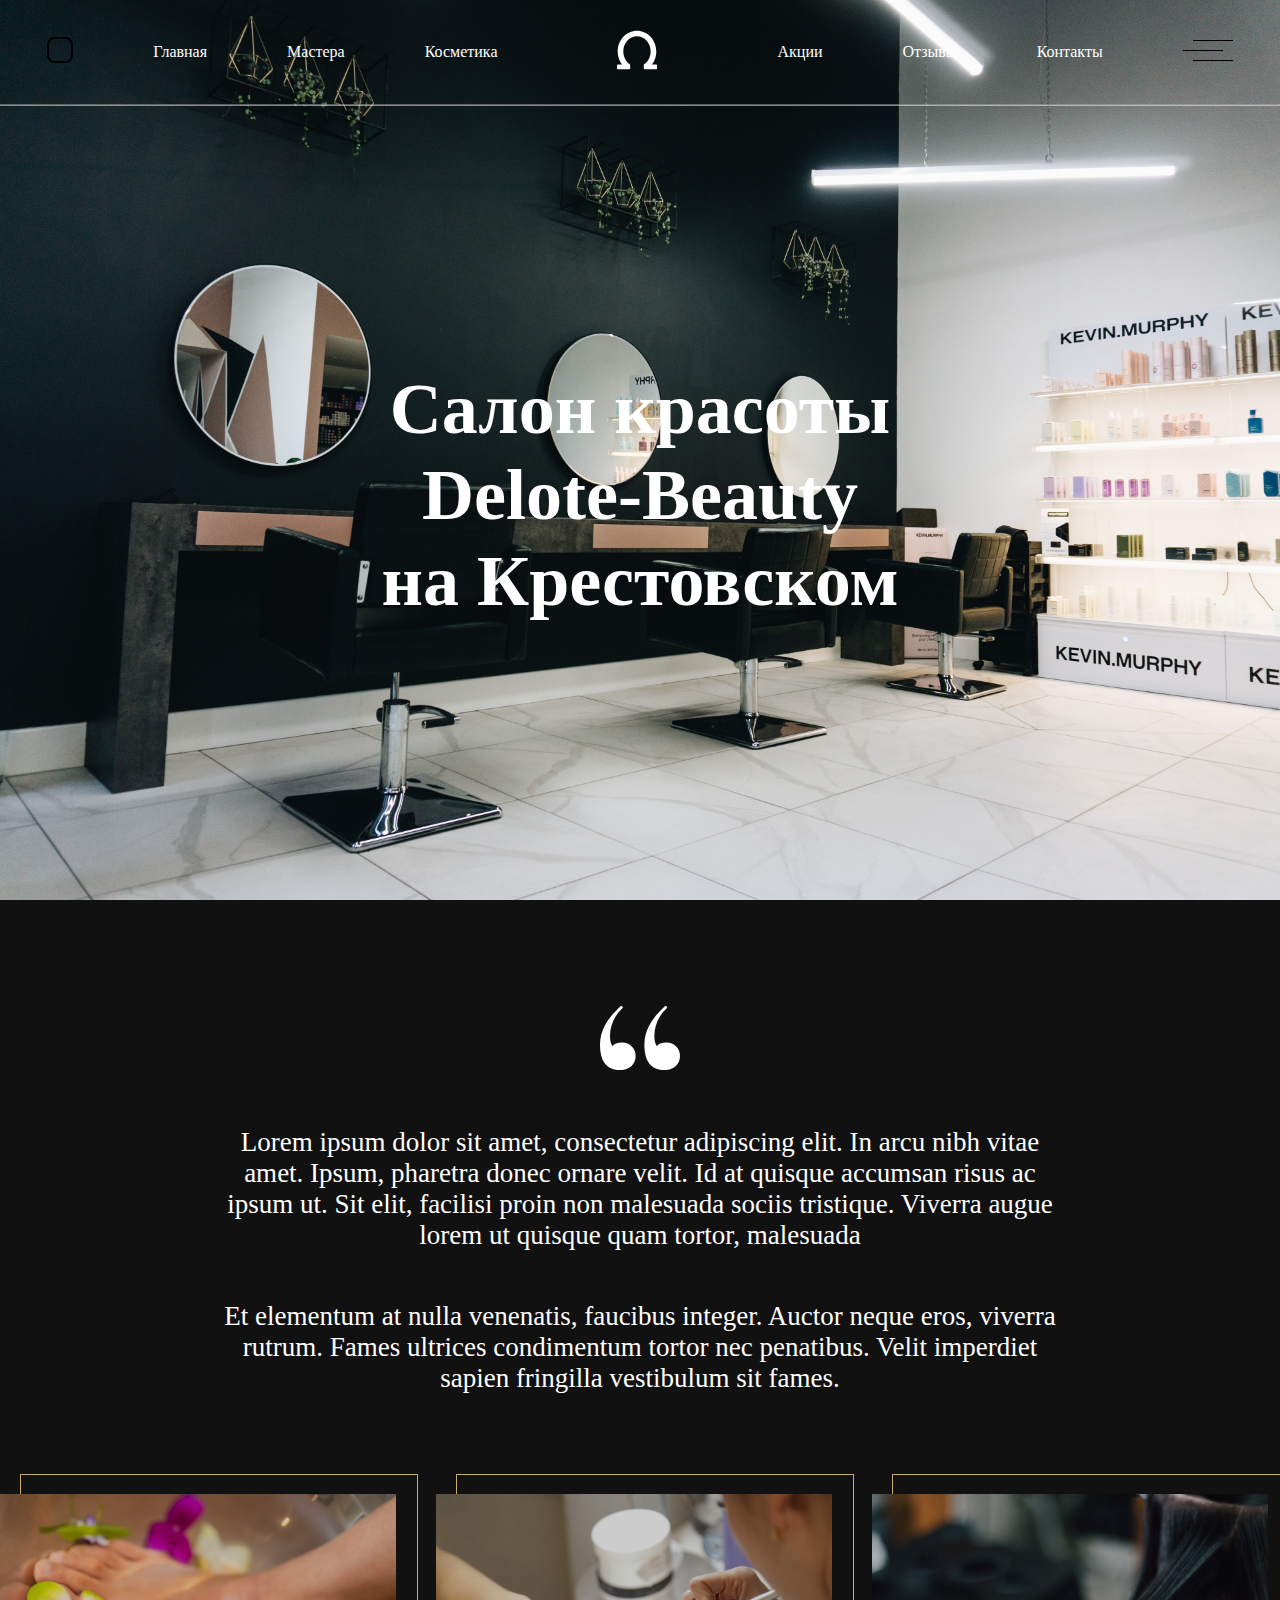
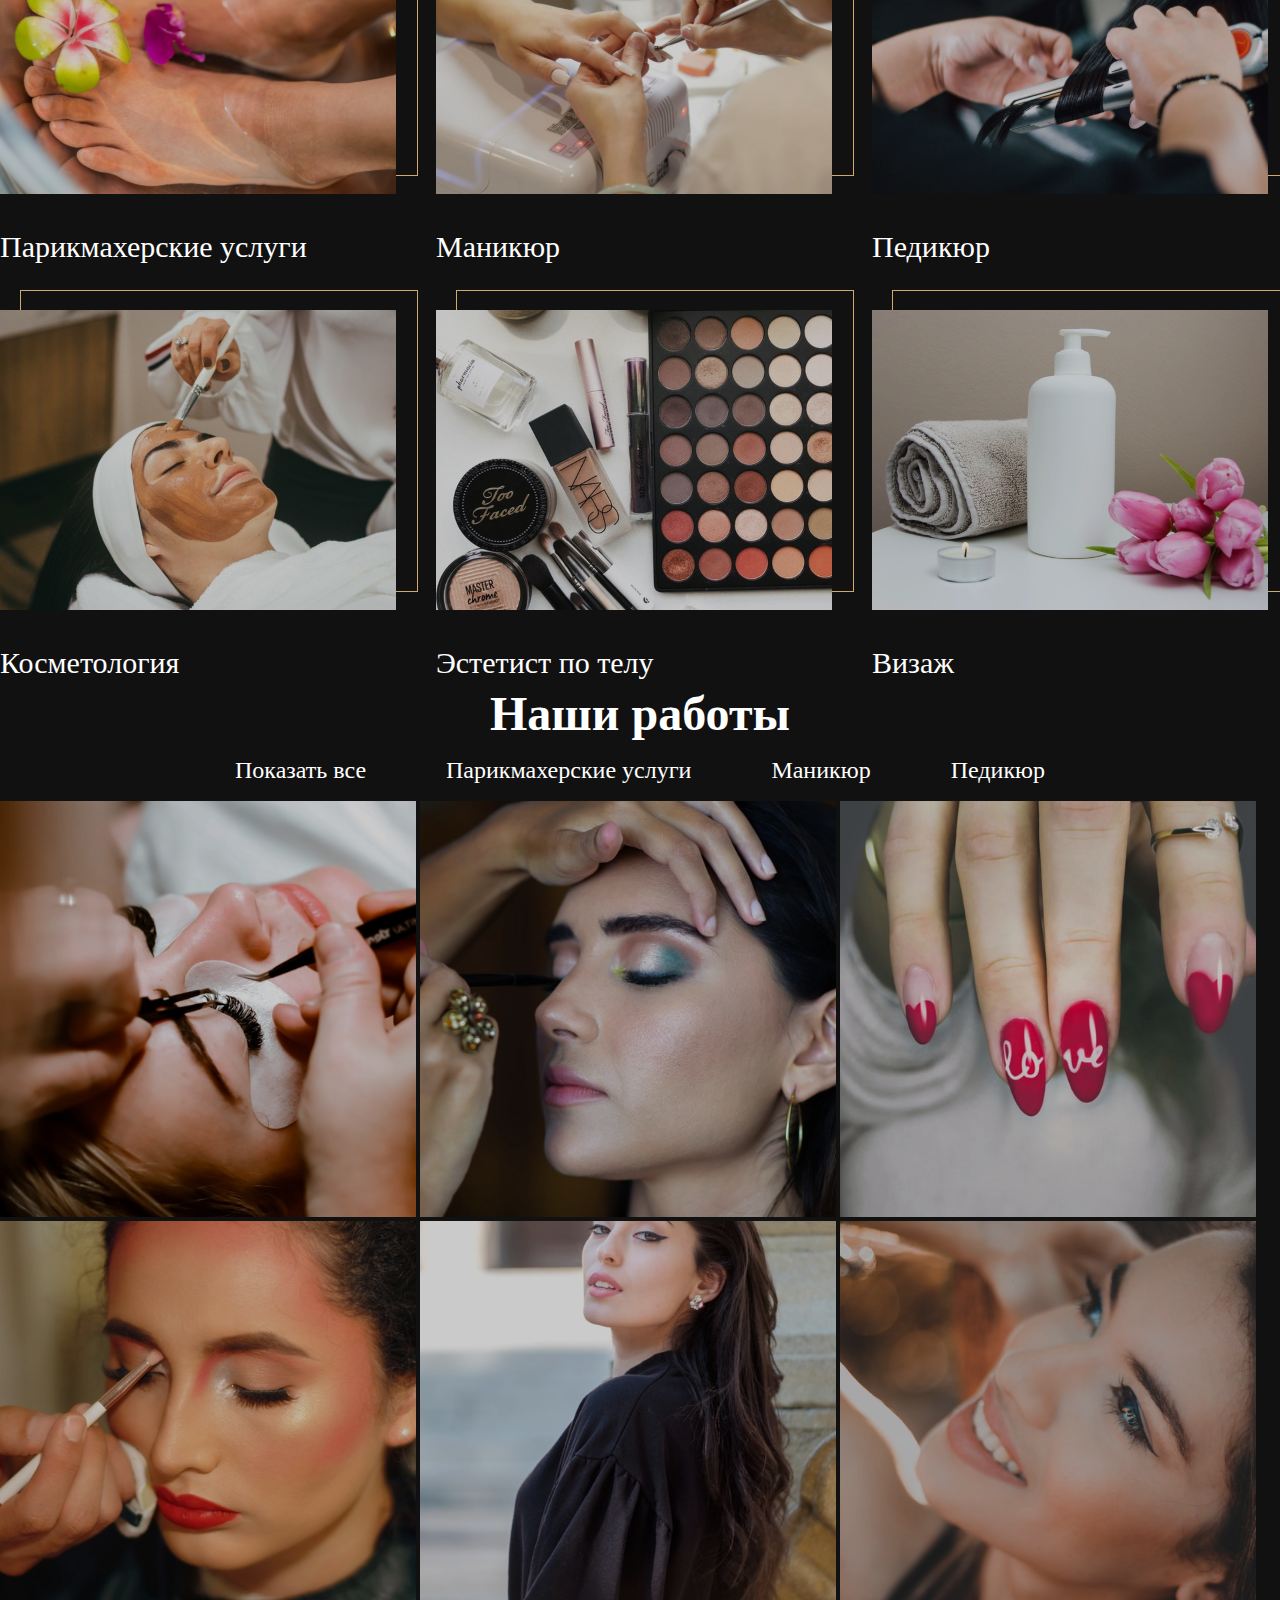
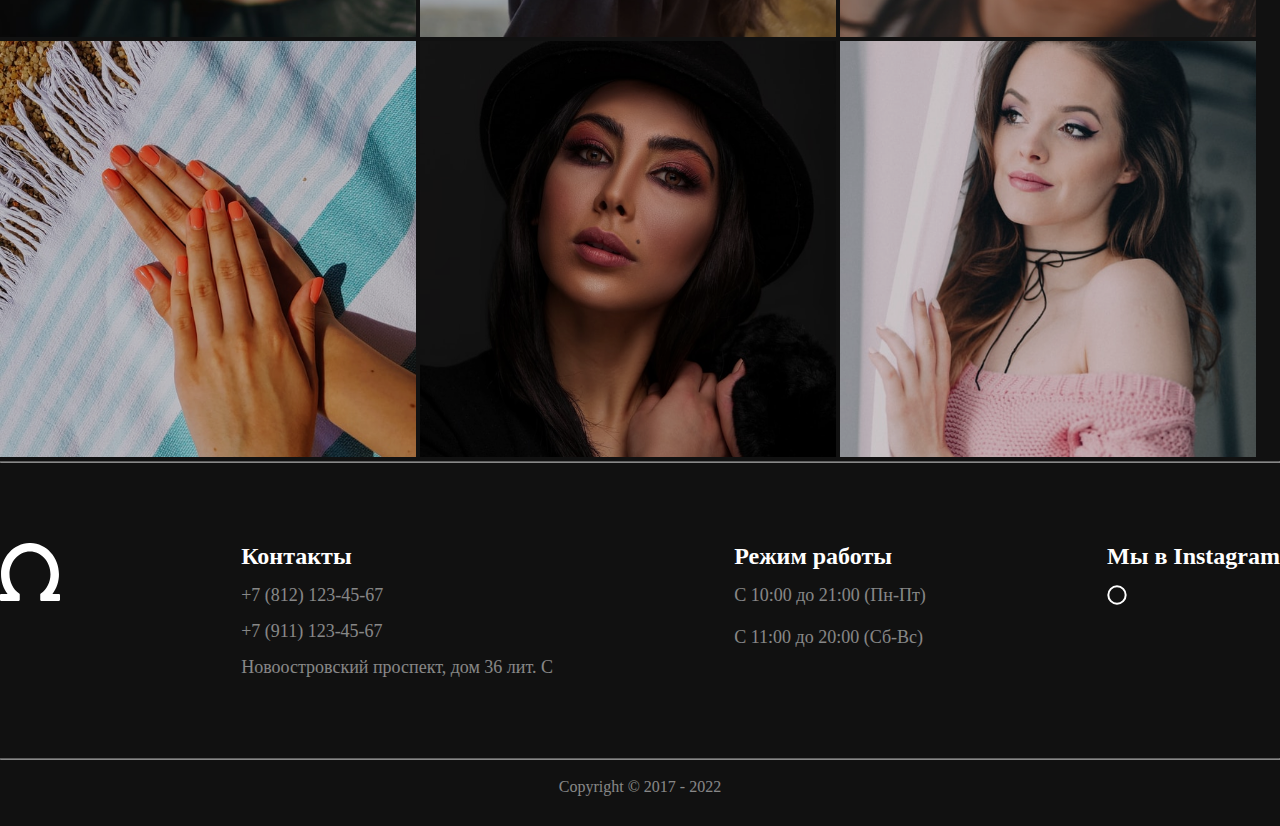
<file: index.html>
<!DOCTYPE html>
<html lang="en">
<head>
    <meta charset="UTF-8">
    <meta http-equiv="X-UA-Compatible" content="IE=edge">
    <meta name="viewport" content="width=device-width, initial-scale=1.0">
    <title>Document</title>
    <link rel="stylesheet" href="./style/main.css">
</head>
<body>
    <header>
        <nav>
            <a href="#" class="ins"><img src=".\style\img\инста.svg"></a>
            <a href="index.html">Главная</a>
            <a href="news.html">Мастера</a>
            <a href="#">Косметика</a>
            <a href="#" class="logo"><svg width="40" height="40" viewBox="0 0 40 40" fill="none" xmlns="http://www.w3.org/2000/svg">
                <path d="M39.1904 34.5978H34.9553C37.7664 30.8686 39.3147 26.2056 39.3147 21.4677C39.3147 9.99511 30.6501 0.661377 19.9988 0.661377C9.34791 0.661377 0.682858 9.99552 0.682858 21.4677C0.682858 26.2064 2.23032 30.8694 5.04109 34.5978H0.809553C0.36268 34.5978 0 34.9605 0 35.4074V38.5298C0 38.9767 0.36268 39.3394 0.809553 39.3394H12.3663C12.8132 39.3394 13.1759 38.9767 13.1759 38.5298V35.0516C13.1759 34.8589 13.1075 34.6731 12.9828 34.527L12.9379 34.474C12.8925 34.4201 12.8399 34.3728 12.782 34.3331C8.8047 31.5766 6.33354 26.6472 6.33354 21.4673C6.33354 13.1103 12.4639 6.31165 19.9988 6.31165C27.5333 6.31165 33.6636 13.1107 33.6636 21.4673C33.6636 26.6691 31.1771 31.609 27.1755 34.3598C26.9557 34.5108 26.8245 34.7601 26.8245 35.0265V38.529C26.8245 38.9759 27.1872 39.3386 27.6341 39.3386H39.1904C39.6373 39.3386 40 38.9759 40 38.529V35.4066C40 34.9601 39.6381 34.5978 39.1904 34.5978Z" fill="white"/>
                </svg>
                </a>
            <a href="tem.html">Акции</a>
            <a href="#">Отзывы</a>
            <a href="#">Контакты</a>
            <label for="menu"><svg width="50" height="21" viewBox="0 0 50 21" fill="none" xmlns="http://www.w3.org/2000/svg">
                <line x1="10" y1="0.5" x2="50" y2="0.5" stroke="currentColor"/>
                <line x1="10" y1="20.5" x2="50" y2="20.5" stroke="currentColor"/>
                <line y1="10.5" x2="40" y2="10.5" stroke="currentColor"/>
                </svg></label>
        </nav>
        <input type="checkbox" id="menu">       
        <div class="menu">
            <label for="menu"><img src="./style/img/крестик.svg"></label>
            <p>Lorem ipsum dolor sit amet, consectetur adipiscing elit. Ipsum, adipiscing amet in egestas sem dui, arcu faucibus scelerisque. Nisl est felis id volutpat. Sed dolor fermentum amet lectus nibh quis. Tortor donec pellentesque leo ac placerat. Morbi.</p>
            <ul>
                <li>Контакты</li>
                <li>+7 (812) 123-45-67</li>
                <li>+7 (911) 123-45-67</li>
                <li>Новоостровский проспект, дом 36 лит. С</li>
            </ul>
            <ul>
                <li>Режим работы</li>
                <li>C 10:00 до 21:00 (Пн-Пт)</li>
                <li>С 11:00 до 20:00 (Сб-Вс)</li>
            </ul>    
        </div>
    </header>
    <hr>
<main>
    <div class="banner">
        <h1>Салон красоты <br> Delote-Beauty <br> на Крестовском</h1>
        <p class="scroll"><img src="./style/img/mouse.svg">Прокрутите вниз</p>
    </div>

    <blockquote>
        <p>Lorem ipsum dolor sit amet, consectetur adipiscing elit. In arcu nibh vitae amet. Ipsum, pharetra donec ornare velit. Id at quisque accumsan risus ac ipsum ut. Sit elit, facilisi proin non malesuada sociis tristique. Viverra augue lorem ut quisque quam tortor, malesuada </p> 
        <p>Et elementum at nulla venenatis, faucibus integer. Auctor neque eros, viverra rutrum. Fames ultrices condimentum tortor nec penatibus. Velit imperdiet sapien fringilla vestibulum sit fames.</p>
    
    </blockquote>

    <div class="service">
        <article>
            <img src="./style/img/nogi.svg" alt="">
            <p>Парикмахерские услуги</p>
        </article>
        <article>
            <img src="./style/img/nogti.svg" alt="">
            <p>Маникюр</p>
        </article>
        <article>
            <img src="./style/img/ruki.svg" alt="">
            <p>Педикюр</p>
        </article>
        <article>
            <img src="./style/img/livo.svg" alt="">
            <p>Косметология</p>
        </article>
        <article>
            <img src="./style/img/cosmetic.svg" alt="">
            <p>Эстетист по телу</p>
        </article>
        <article>
            <img src="./style/img/poloten.svg" alt="">
            <p>Визаж</p>
        </article>
    </div>
    <div id="works">
        <h2>Наши работы</h2>
        <nav>
            <a href="#">Показать все</a>
            <a href="#">Парикмахерские услуги</a>
            <a href="#">Маникюр</a>
            <a href="#">Педикюр</a>
        </nav>
        <div class="works">
            <img src="./style/img/лицо.jfif"></a>
            <img src="./style/img/лицо кр.jfif"></a>
            <img src="./style/img/ногти.jfif"></a>
            <img src="./style/img/лицо3.jfif"></a>
            <img src="./style/img/5.jfif"></a>
            <img src="./style/img/6.jfif"></a>
            <img src="./style/img/7.jfif"></a>
            <img src="./style/img/8.jfif"></a>
            <img src="./style/img/9.jfif"></a>
        </div>
    </div>

</main>
<hr>
<footer>
    <div class="footer">
        <svg width="60" height="58" viewBox="0 0 60 58" fill="none" xmlns="http://www.w3.org/2000/svg">
            <path d="M58.7857 50.8969H52.4329C56.6497 45.3031 58.9721 38.3085 58.9721 31.2017C58.9721 13.9928 45.9751 -0.0078125 29.9982 -0.0078125C14.0219 -0.0078125 1.02429 13.9934 1.02429 31.2017C1.02429 38.3097 3.34548 45.3043 7.56163 50.8969H1.21433C0.544019 50.8969 0 51.4409 0 52.1112V56.7949C0 57.4652 0.544019 58.0092 1.21433 58.0092H18.5495C19.2198 58.0092 19.7638 57.4652 19.7638 56.7949V51.5775C19.7638 51.2885 19.6612 51.0098 19.4742 50.7906L19.4068 50.7111C19.3388 50.6303 19.2599 50.5593 19.173 50.4998C13.207 46.365 9.5003 38.9709 9.5003 31.201C9.5003 18.6655 18.6958 8.4676 29.9982 8.4676C41.2999 8.4676 50.4954 18.6661 50.4954 31.201C50.4954 39.0037 46.7656 46.4136 40.7632 50.5398C40.4335 50.7663 40.2368 51.1403 40.2368 51.5398V56.7936C40.2368 57.4639 40.7808 58.008 41.4511 58.008H58.7857C59.456 58.008 60 57.4639 60 56.7936V52.11C60 51.4403 59.4572 50.8969 58.7857 50.8969Z" fill="white"/>
        </svg>
            
       <div class="foot-item">
            <h2>Контакты</h2>
            <a href="tel:+78121234567">+7 (812) 123-45-67</a>
            <a href="tel:+79111234567">+7 (911) 123-45-67</a>
            <p>Новоостровский проспект, дом 36 лит. С</p>
       </div>
       <div class="foot-item">
            <h2>Режим работы</h2>
            <a>C 10:00 до 21:00 (Пн-Пт)</p><br>
            <p>С 11:00 до 20:00 (Сб-Вс)</p>
       </div>
       <div class="foot-item">
            <h2>Мы в Instagram</h2>
            <svg width="20" height="20" viewBox="0 0 20 20" fill="none" xmlns="http://www.w3.org/2000/svg">
                <path d="M9.99986 18.6902C14.7991 18.6902 18.6897 14.7996 18.6897 10.0004C18.6897 5.20111 14.7991 1.31055 9.99986 1.31055C5.20061 1.31055 1.31006 5.20111 1.31006 10.0004C1.31006 14.7996 5.20061 18.6902 9.99986 18.6902Z" stroke="white" stroke-width="2" stroke-miterlimit="10"/>
            </svg>   
       </div>
    </div>
    <div class="copy">
        <hr><br>
        <p>Copyright © 2017 - 2022</p>
    </div>
</footer>
</body>
</html>
</file>
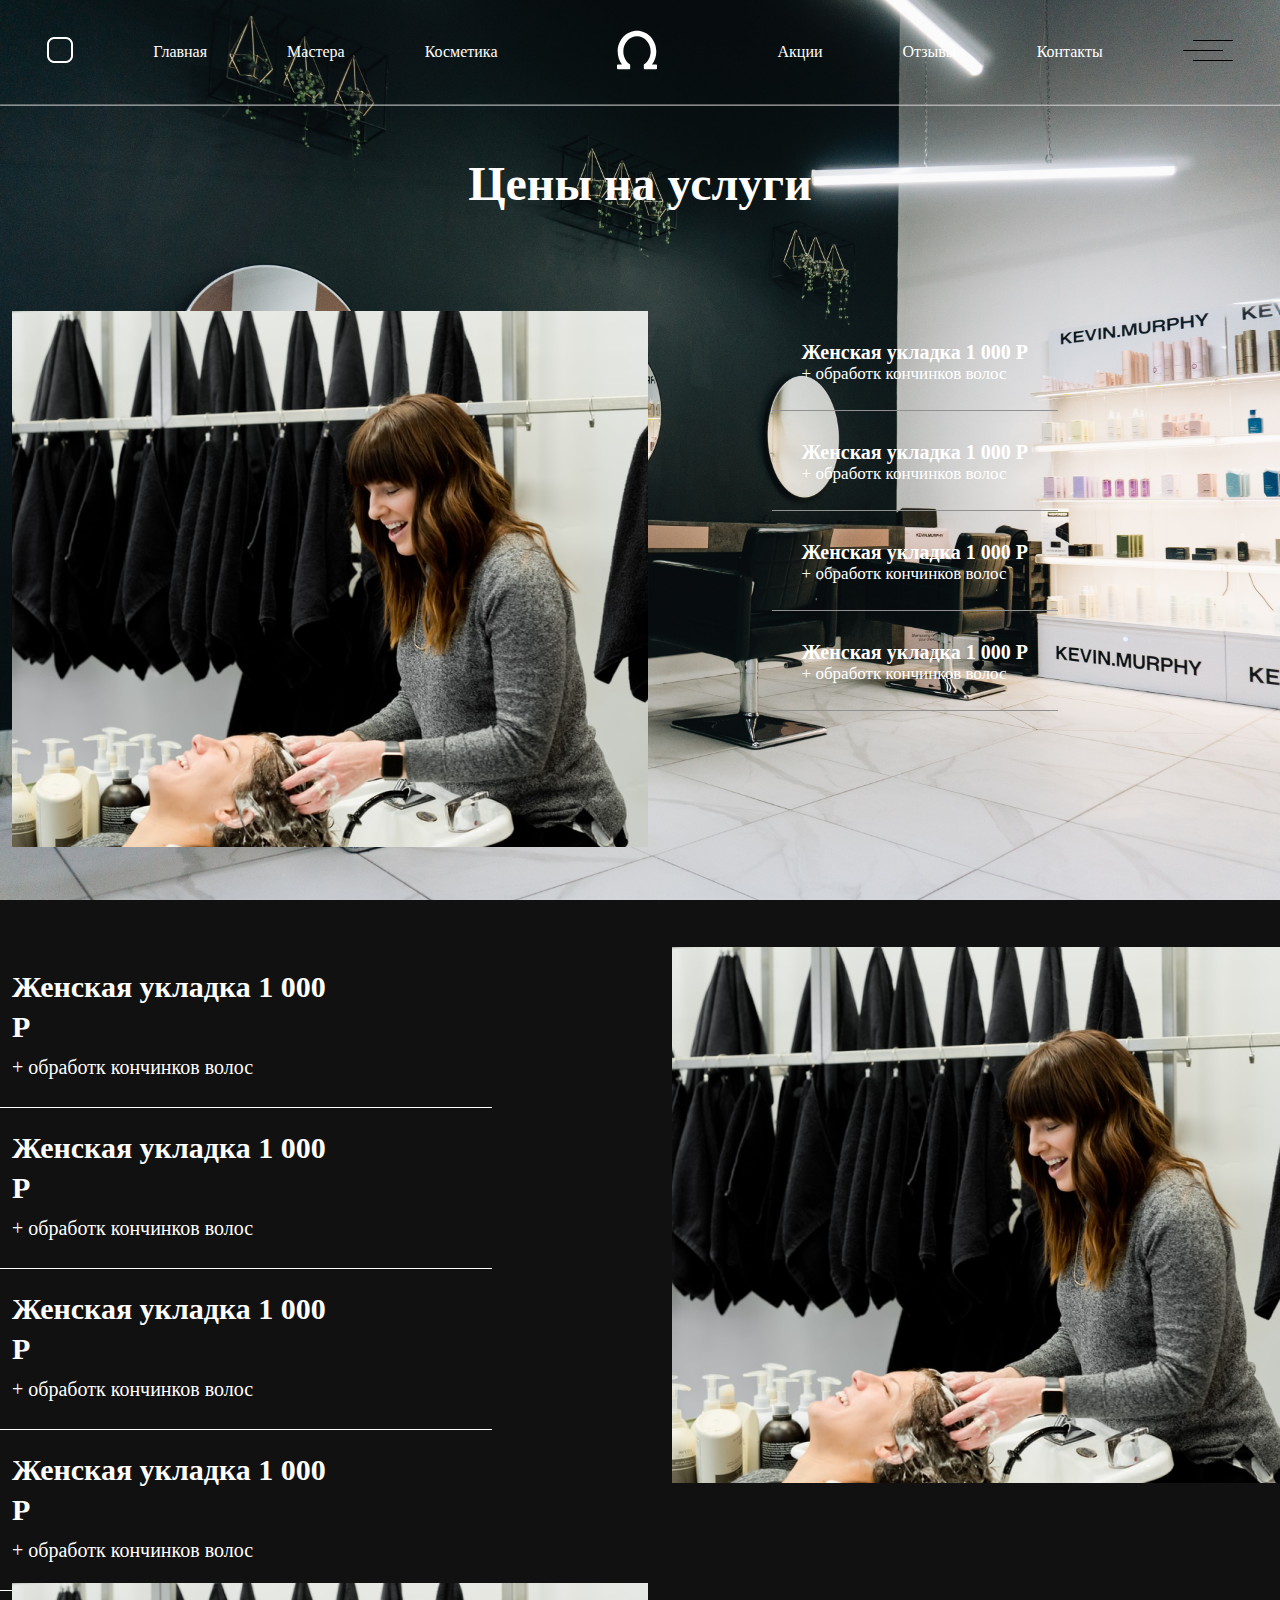
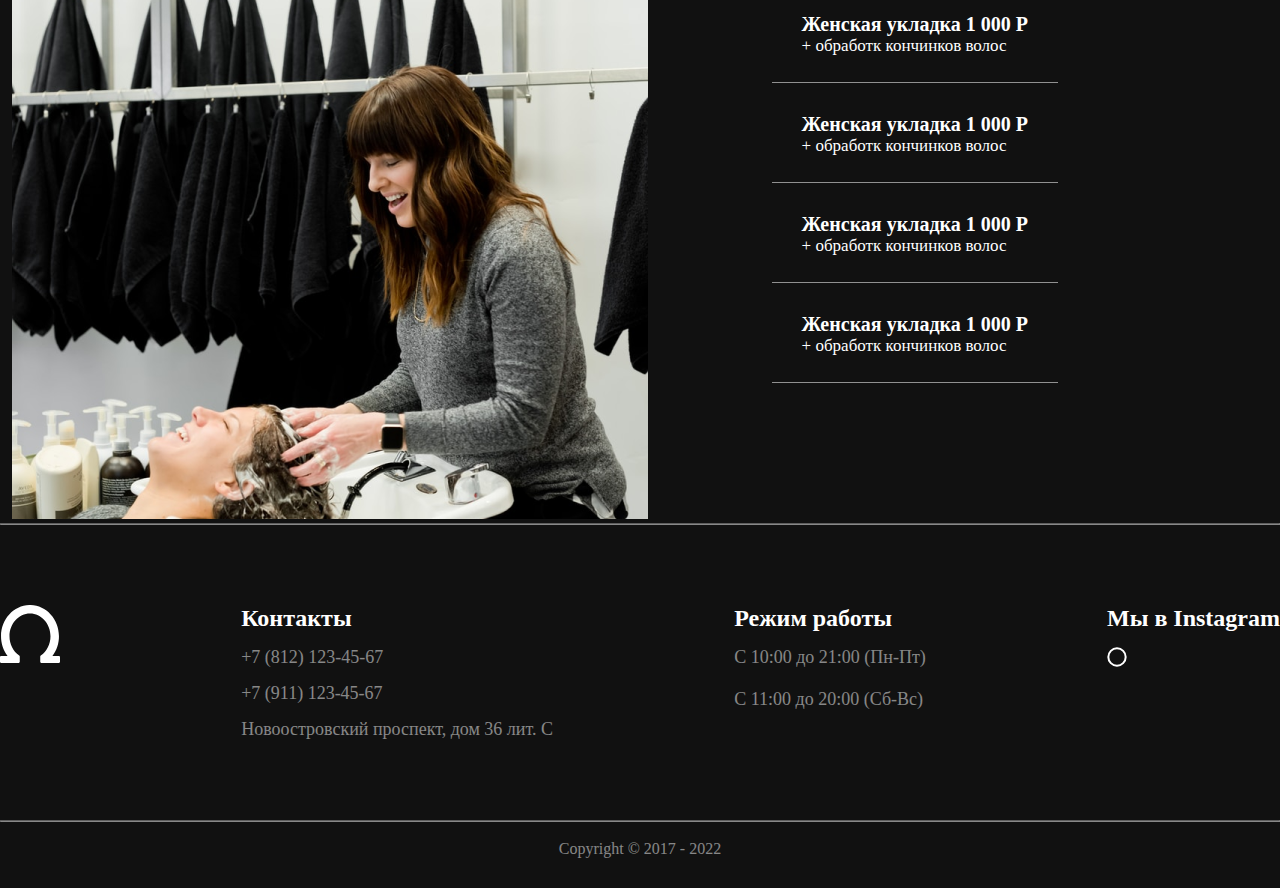
<file: item.html>
<!DOCTYPE html>
<html lang="en">
<head>
    <meta charset="UTF-8">
    <meta name="viewport" content="width=device-width, initial-scale=1.0">
    <title>Document</title>
    <link rel="stylesheet" href="./style/main.css">
</head>
<body>
    <header>
        <nav>
            <a href="#" class="ins"><img src="./style/img/Vector (4).png"></a>
            <a href="index.html">Главная</a>
            <a href="news.html">Мастера</a>
            <a href="#">Косметика</a>
            <a href="#" class="logo"><svg width="40" height="40" viewBox="0 0 40 40" fill="none" xmlns="http://www.w3.org/2000/svg">
                <path d="M39.1904 34.5978H34.9553C37.7664 30.8686 39.3147 26.2056 39.3147 21.4677C39.3147 9.99511 30.6501 0.661377 19.9988 0.661377C9.34791 0.661377 0.682858 9.99552 0.682858 21.4677C0.682858 26.2064 2.23032 30.8694 5.04109 34.5978H0.809553C0.36268 34.5978 0 34.9605 0 35.4074V38.5298C0 38.9767 0.36268 39.3394 0.809553 39.3394H12.3663C12.8132 39.3394 13.1759 38.9767 13.1759 38.5298V35.0516C13.1759 34.8589 13.1075 34.6731 12.9828 34.527L12.9379 34.474C12.8925 34.4201 12.8399 34.3728 12.782 34.3331C8.8047 31.5766 6.33354 26.6472 6.33354 21.4673C6.33354 13.1103 12.4639 6.31165 19.9988 6.31165C27.5333 6.31165 33.6636 13.1107 33.6636 21.4673C33.6636 26.6691 31.1771 31.609 27.1755 34.3598C26.9557 34.5108 26.8245 34.7601 26.8245 35.0265V38.529C26.8245 38.9759 27.1872 39.3386 27.6341 39.3386H39.1904C39.6373 39.3386 40 38.9759 40 38.529V35.4066C40 34.9601 39.6381 34.5978 39.1904 34.5978Z" fill="white"/>
                </svg>
                </a>
            <a href="item.html">Акции</a>
            <a href="#">Отзывы</a>
            <a href="#">Контакты</a>
            <label for="menu"><svg width="50" height="21" viewBox="0 0 50 21" fill="none" xmlns="http://www.w3.org/2000/svg">
                <line x1="10" y1="0.5" x2="50" y2="0.5" stroke="currentColor"/>
                <line x1="10" y1="20.5" x2="50" y2="20.5" stroke="currentColor"/>
                <line y1="10.5" x2="40" y2="10.5" stroke="currentColor"/>
                </svg></label>
        </nav>
    </header>
    <hr>
    <main>
        <h1 class="big">Цены на услуги</h1>

        <div class="table-item">
            <div class="price">
                <img src="./style/img/image.png" alt="">      
            </div>
            <div class="price-item">
                <h2>Женская укладка <span>1 000 P</span></h2>
                <p>+ обработк кончинков волос</p>
            </div>
            <div class="price-item">
                <h2>Женская укладка <span>1 000 P</span></h2>
                <p>+ обработк кончинков волос</p>
            </div>
            <div class="price-item">
                <h2>Женская укладка <span>1 000 P</span></h2>
                <p>+ обработк кончинков волос</p>
            </div>
            <div class="price-item">
                <h2>Женская укладка <span>1 000 P</span></h2>
                <p>+ обработк кончинков волос</p>
            </div>

        </div>

        <div class="table-item">
            <div class="price-top">
                <img src="./style/img/image.png" alt="">      
            </div>
            <div class="price-be">
                <h2>Женская укладка <span>1 000 P</span></h2>
                <p>+ обработк кончинков волос</p>
            </div>
            <div class="price-be">
                <h2>Женская укладка <span>1 000 P</span></h2>
                <p>+ обработк кончинков волос</p>
            </div>
            <div class="price-be">
                <h2>Женская укладка <span>1 000 P</span></h2>
                <p>+ обработк кончинков волос</p>
            </div>
            <div class="price-be">
                <h2>Женская укладка <span>1 000 P</span></h2>
                <p>+ обработк кончинков волос</p>
            </div>
        </div>

        <div class="table-item">
            <div class="price">
                <img src="./style/img/image.png" alt="">      
            </div>
            <div class="price-item">
                <h2>Женская укладка <span>1 000 P</span></h2>
                <p>+ обработк кончинков волос</p>
            </div>
            <div class="price-item">
                <h2>Женская укладка <span>1 000 P</span></h2>
                <p>+ обработк кончинков волос</p>
            </div>
            <div class="price-item">
                <h2>Женская укладка <span>1 000 P</span></h2>
                <p>+ обработк кончинков волос</p>
            </div>
            <div class="price-item">
                <h2>Женская укладка <span>1 000 P</span></h2>
                <p>+ обработк кончинков волос</p>
            </div>

        </div>

        
    </main>


    <hr>
    <footer>
        <div class="footer">
            <svg width="60" height="58" viewBox="0 0 60 58" fill="none" xmlns="http://www.w3.org/2000/svg">
                <path d="M58.7857 50.8969H52.4329C56.6497 45.3031 58.9721 38.3085 58.9721 31.2017C58.9721 13.9928 45.9751 -0.0078125 29.9982 -0.0078125C14.0219 -0.0078125 1.02429 13.9934 1.02429 31.2017C1.02429 38.3097 3.34548 45.3043 7.56163 50.8969H1.21433C0.544019 50.8969 0 51.4409 0 52.1112V56.7949C0 57.4652 0.544019 58.0092 1.21433 58.0092H18.5495C19.2198 58.0092 19.7638 57.4652 19.7638 56.7949V51.5775C19.7638 51.2885 19.6612 51.0098 19.4742 50.7906L19.4068 50.7111C19.3388 50.6303 19.2599 50.5593 19.173 50.4998C13.207 46.365 9.5003 38.9709 9.5003 31.201C9.5003 18.6655 18.6958 8.4676 29.9982 8.4676C41.2999 8.4676 50.4954 18.6661 50.4954 31.201C50.4954 39.0037 46.7656 46.4136 40.7632 50.5398C40.4335 50.7663 40.2368 51.1403 40.2368 51.5398V56.7936C40.2368 57.4639 40.7808 58.008 41.4511 58.008H58.7857C59.456 58.008 60 57.4639 60 56.7936V52.11C60 51.4403 59.4572 50.8969 58.7857 50.8969Z" fill="white"/>
            </svg>
                
           <div class="foot-item">
                <h2>Контакты</h2>
                <a href="tel:+78121234567">+7 (812) 123-45-67</a>
                <a href="tel:+79111234567">+7 (911) 123-45-67</a>
                <p>Новоостровский проспект, дом 36 лит. С</p>
           </div>
           <div class="foot-item">
                <h2>Режим работы</h2>
                <a>C 10:00 до 21:00 (Пн-Пт)</p><br>
                <p>С 11:00 до 20:00 (Сб-Вс)</p>
           </div>
           <div class="foot-item">
                <h2>Мы в Instagram</h2>
                <svg width="20" height="20" viewBox="0 0 20 20" fill="none" xmlns="http://www.w3.org/2000/svg">
                    <path d="M9.99986 18.6902C14.7991 18.6902 18.6897 14.7996 18.6897 10.0004C18.6897 5.20111 14.7991 1.31055 9.99986 1.31055C5.20061 1.31055 1.31006 5.20111 1.31006 10.0004C1.31006 14.7996 5.20061 18.6902 9.99986 18.6902Z" stroke="white" stroke-width="2" stroke-miterlimit="10"/>
                </svg>   
           </div>
        </div>
        <div class="copy">
            <hr><br>
            <p>Copyright © 2017 - 2022</p>
        </div>
    </footer>






    
</body>
</html>
</file>
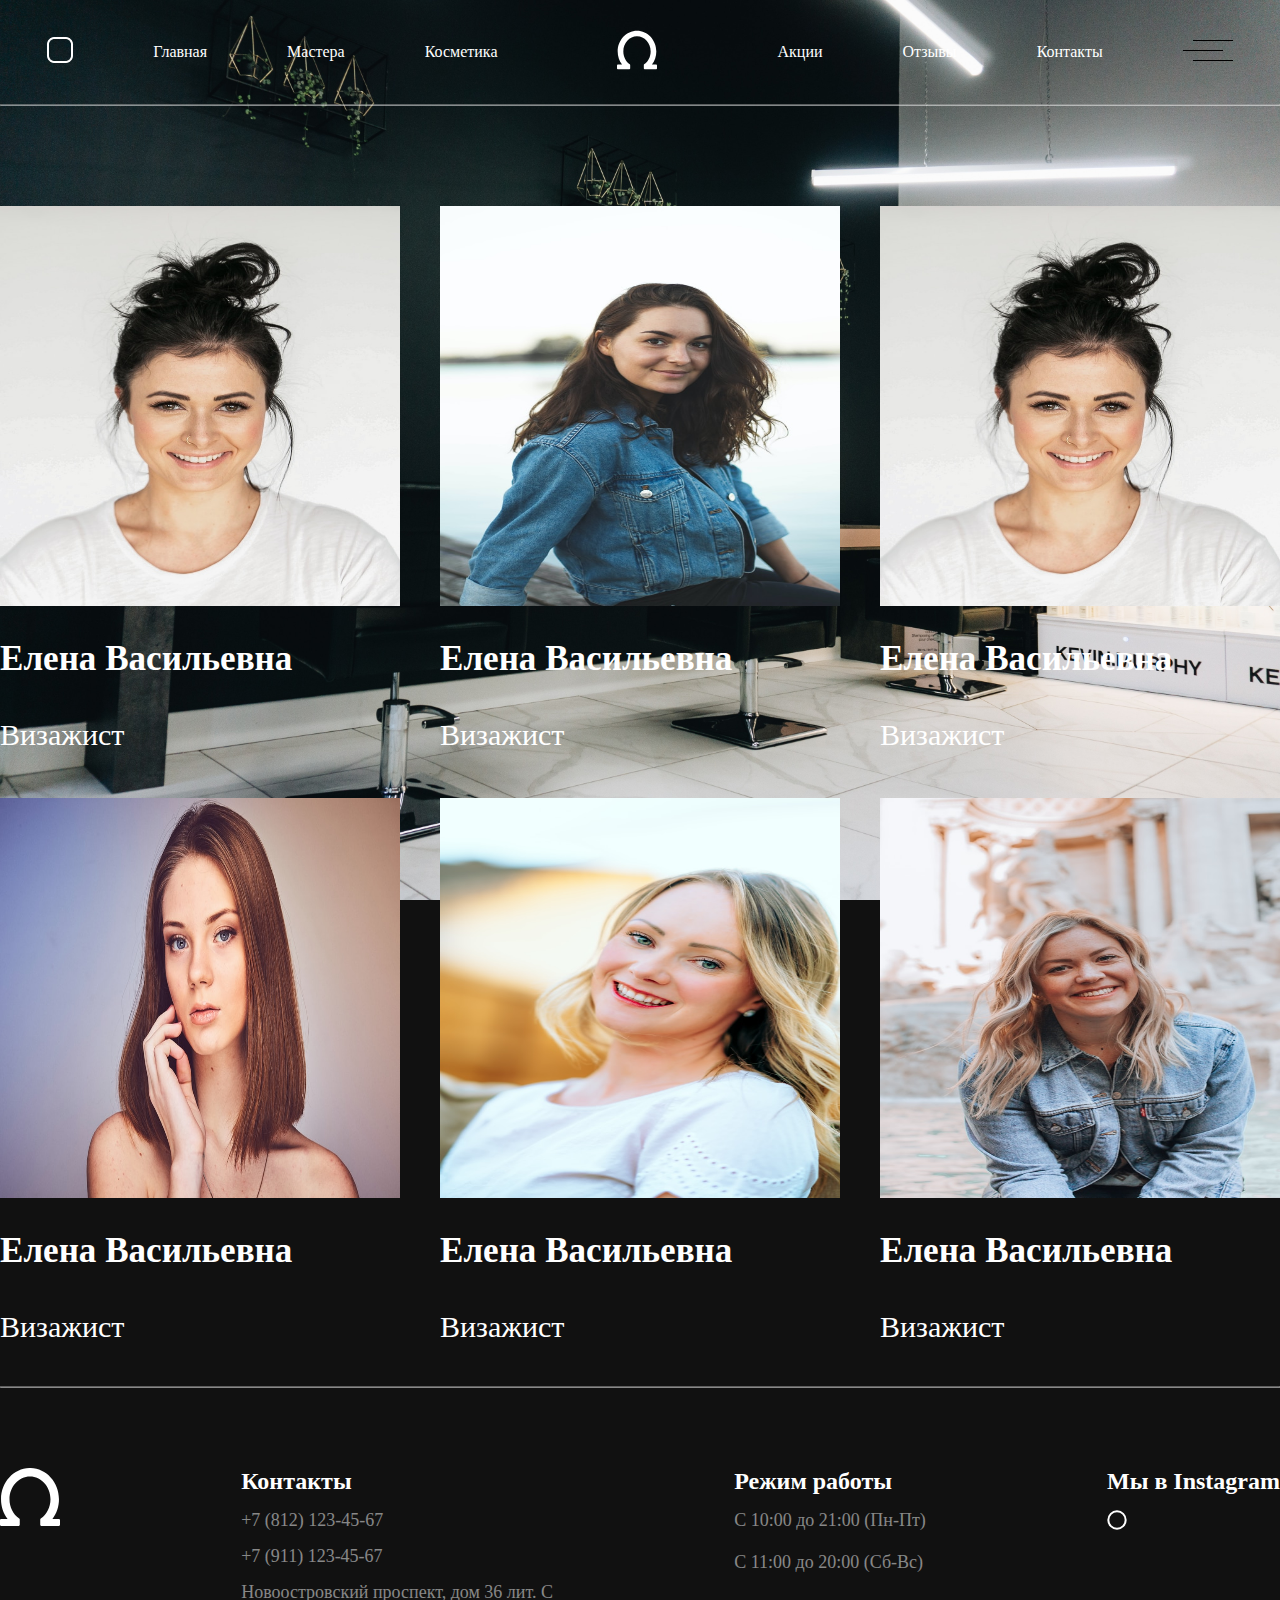
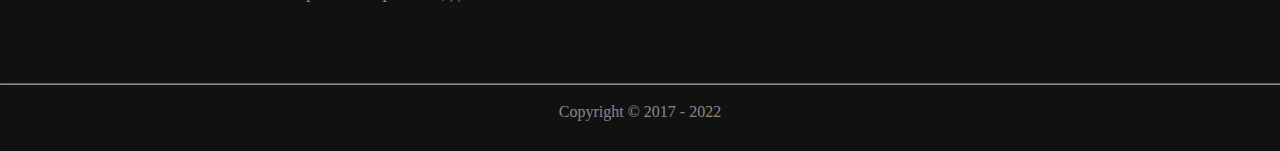
<file: news.html>
<!DOCTYPE html>
<html lang="en">
<head>
    <meta charset="UTF-8">
    <meta name="viewport" content="width=device-width, initial-scale=1.0">
    <title>Document</title>
    <link rel="stylesheet" href="./style/main.css">
</head>
<body>
    <header>
        <nav>
            <a href="index.html" class="ins"><img src="./style/img/Vector (4).png"></a>
            <a href="#">Главная</a>
            <a href="news.html">Мастера</a>
            <a href="#">Косметика</a>
            <a href="#" class="logo"><svg width="40" height="40" viewBox="0 0 40 40" fill="none" xmlns="http://www.w3.org/2000/svg">
                <path d="M39.1904 34.5978H34.9553C37.7664 30.8686 39.3147 26.2056 39.3147 21.4677C39.3147 9.99511 30.6501 0.661377 19.9988 0.661377C9.34791 0.661377 0.682858 9.99552 0.682858 21.4677C0.682858 26.2064 2.23032 30.8694 5.04109 34.5978H0.809553C0.36268 34.5978 0 34.9605 0 35.4074V38.5298C0 38.9767 0.36268 39.3394 0.809553 39.3394H12.3663C12.8132 39.3394 13.1759 38.9767 13.1759 38.5298V35.0516C13.1759 34.8589 13.1075 34.6731 12.9828 34.527L12.9379 34.474C12.8925 34.4201 12.8399 34.3728 12.782 34.3331C8.8047 31.5766 6.33354 26.6472 6.33354 21.4673C6.33354 13.1103 12.4639 6.31165 19.9988 6.31165C27.5333 6.31165 33.6636 13.1107 33.6636 21.4673C33.6636 26.6691 31.1771 31.609 27.1755 34.3598C26.9557 34.5108 26.8245 34.7601 26.8245 35.0265V38.529C26.8245 38.9759 27.1872 39.3386 27.6341 39.3386H39.1904C39.6373 39.3386 40 38.9759 40 38.529V35.4066C40 34.9601 39.6381 34.5978 39.1904 34.5978Z" fill="white"/>
                </svg>
                </a>
            <a href="item.html">Акции</a>
            <a href="#">Отзывы</a>
            <a href="#">Контакты</a>
            <label for="menu"><svg width="50" height="21" viewBox="0 0 50 21" fill="none" xmlns="http://www.w3.org/2000/svg">
                <line x1="10" y1="0.5" x2="50" y2="0.5" stroke="currentColor"/>
                <line x1="10" y1="20.5" x2="50" y2="20.5" stroke="currentColor"/>
                <line y1="10.5" x2="40" y2="10.5" stroke="currentColor"/>
                </svg></label>
        </nav>
    </header>
    <hr>
    <main>
        <div class="service-tem">

            <article>
                <img src="./style/img/1.jpg" alt="">
                <h3>Елена Васильевна</h3>
                <p>Визажист</p>
            </article>
            <article>
                <img src="./style/img/2.jpg" alt="">
                <h3>Елена Васильевна</h3>
                <p>Визажист</p>
            </article>
            <article>
                <img src="./style/img/1.jpg" alt="">
                <h3>Елена Васильевна</h3>
                <p>Визажист</p>
            </article>
            <article>
                <img src="./style/img/4.jpg" alt="">
                <h3>Елена Васильевна</h3>
                <p>Визажист</p>
            </article>
            <article>
                <img src="./style/img/5.jpg" alt="">
                <h3>Елена Васильевна</h3>
                <p>Визажист</p>
            </article>
            <article>
                <img src="./style/img/6.jpg" alt="">
                <h3>Елена Васильевна</h3>
                <p>Визажист</p>
            </article>
        </div>
        <br><br>
    </main>
    <hr>
<footer>
    <div class="footer">
        <svg width="60" height="58" viewBox="0 0 60 58" fill="none" xmlns="http://www.w3.org/2000/svg">
            <path d="M58.7857 50.8969H52.4329C56.6497 45.3031 58.9721 38.3085 58.9721 31.2017C58.9721 13.9928 45.9751 -0.0078125 29.9982 -0.0078125C14.0219 -0.0078125 1.02429 13.9934 1.02429 31.2017C1.02429 38.3097 3.34548 45.3043 7.56163 50.8969H1.21433C0.544019 50.8969 0 51.4409 0 52.1112V56.7949C0 57.4652 0.544019 58.0092 1.21433 58.0092H18.5495C19.2198 58.0092 19.7638 57.4652 19.7638 56.7949V51.5775C19.7638 51.2885 19.6612 51.0098 19.4742 50.7906L19.4068 50.7111C19.3388 50.6303 19.2599 50.5593 19.173 50.4998C13.207 46.365 9.5003 38.9709 9.5003 31.201C9.5003 18.6655 18.6958 8.4676 29.9982 8.4676C41.2999 8.4676 50.4954 18.6661 50.4954 31.201C50.4954 39.0037 46.7656 46.4136 40.7632 50.5398C40.4335 50.7663 40.2368 51.1403 40.2368 51.5398V56.7936C40.2368 57.4639 40.7808 58.008 41.4511 58.008H58.7857C59.456 58.008 60 57.4639 60 56.7936V52.11C60 51.4403 59.4572 50.8969 58.7857 50.8969Z" fill="white"/>
        </svg>
            
       <div class="foot-item">
            <h2>Контакты</h2>
            <a href="tel:+78121234567">+7 (812) 123-45-67</a>
            <a href="tel:+79111234567">+7 (911) 123-45-67</a>
            <p>Новоостровский проспект, дом 36 лит. С</p>
       </div>
       <div class="foot-item">
            <h2>Режим работы</h2>
            <a>C 10:00 до 21:00 (Пн-Пт)</p><br>
            <p>С 11:00 до 20:00 (Сб-Вс)</p>
       </div>
       <div class="foot-item">
            <h2>Мы в Instagram</h2>
            <svg width="20" height="20" viewBox="0 0 20 20" fill="none" xmlns="http://www.w3.org/2000/svg">
                <path d="M9.99986 18.6902C14.7991 18.6902 18.6897 14.7996 18.6897 10.0004C18.6897 5.20111 14.7991 1.31055 9.99986 1.31055C5.20061 1.31055 1.31006 5.20111 1.31006 10.0004C1.31006 14.7996 5.20061 18.6902 9.99986 18.6902Z" stroke="white" stroke-width="2" stroke-miterlimit="10"/>
            </svg>   
       </div>
    </div>
    <div class="copy">
        <hr><br>
        <p>Copyright © 2017 - 2022</p>
    </div>
</footer>
</body>
</html>
</file>
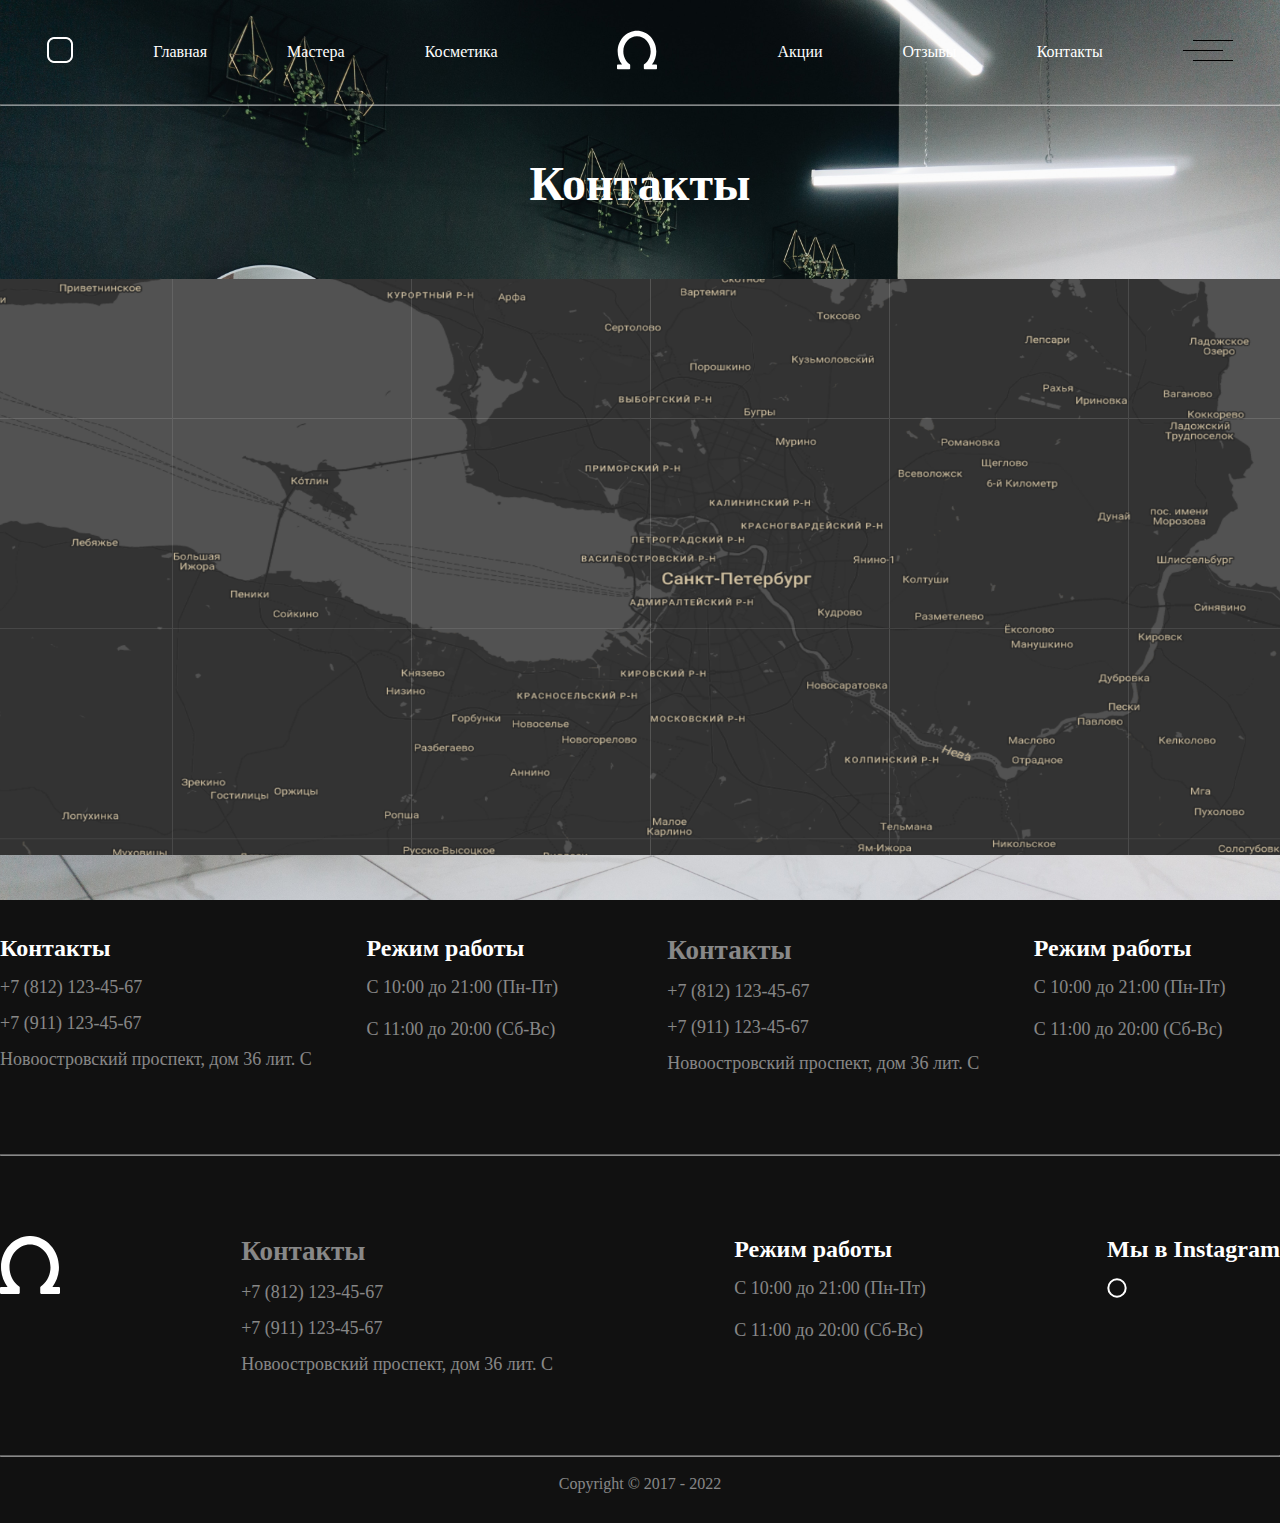
<file: tem.html>
<!DOCTYPE html>
<html lang="en">
<head>
    <meta charset="UTF-8">
    <meta name="viewport" content="width=device-width, initial-scale=1.0">
    <title>Document</title>
    <link rel="stylesheet" href="./style/main.css">
</head>
<body>
    <header>
        <nav>
            <a href="index.html" class="ins"><img src="./style/img/Vector (4).png"></a>
            <a href="#">Главная</a>
            <a href="news.html">Мастера</a>
            <a href="#">Косметика</a>
            <a href="#" class="logo"><svg width="40" height="40" viewBox="0 0 40 40" fill="none" xmlns="http://www.w3.org/2000/svg">
                <path d="M39.1904 34.5978H34.9553C37.7664 30.8686 39.3147 26.2056 39.3147 21.4677C39.3147 9.99511 30.6501 0.661377 19.9988 0.661377C9.34791 0.661377 0.682858 9.99552 0.682858 21.4677C0.682858 26.2064 2.23032 30.8694 5.04109 34.5978H0.809553C0.36268 34.5978 0 34.9605 0 35.4074V38.5298C0 38.9767 0.36268 39.3394 0.809553 39.3394H12.3663C12.8132 39.3394 13.1759 38.9767 13.1759 38.5298V35.0516C13.1759 34.8589 13.1075 34.6731 12.9828 34.527L12.9379 34.474C12.8925 34.4201 12.8399 34.3728 12.782 34.3331C8.8047 31.5766 6.33354 26.6472 6.33354 21.4673C6.33354 13.1103 12.4639 6.31165 19.9988 6.31165C27.5333 6.31165 33.6636 13.1107 33.6636 21.4673C33.6636 26.6691 31.1771 31.609 27.1755 34.3598C26.9557 34.5108 26.8245 34.7601 26.8245 35.0265V38.529C26.8245 38.9759 27.1872 39.3386 27.6341 39.3386H39.1904C39.6373 39.3386 40 38.9759 40 38.529V35.4066C40 34.9601 39.6381 34.5978 39.1904 34.5978Z" fill="white"/>
                </svg>
                </a>
            <a href="item.html">Акции</a>
            <a href="#">Отзывы</a>
            <a href="tem.html">Контакты</a>
            <label for="menu"><svg width="50" height="21" viewBox="0 0 50 21" fill="none" xmlns="http://www.w3.org/2000/svg">
                <line x1="10" y1="0.5" x2="50" y2="0.5" stroke="currentColor"/>
                <line x1="10" y1="20.5" x2="50" y2="20.5" stroke="currentColor"/>
                <line y1="10.5" x2="40" y2="10.5" stroke="currentColor"/>
                </svg></label>
        </nav>
    </header>
    <hr>
    <main >
        <h1 class="big">Контакты</h1>
        <br>
        <img class="box-be" src="./style/img/bfc131870a806b3f15a1863ae68e1791.png" alt="">
    </main>
    <footer>
        <div class="footer">             
            <div class="foot-item">
                <h2>Контакты</h2>
                <a href="tel:+78121234567">+7 (812) 123-45-67</a>
                <a href="tel:+79111234567">+7 (911) 123-45-67</a>
                <p>Новоостровский проспект, дом 36 лит. С</p>
            </div>
            <div class="foot-item">
                <h2>Режим работы</h2>
                <a>C 10:00 до 21:00 (Пн-Пт)</p><br>
                <p>С 11:00 до 20:00 (Сб-Вс)</p>
            </div>
            <div class="foot-item">
                <h2>Контакты</h2>
                <a href="tel:+78121234567">+7 (812) 123-45-67</a>
                <a href="tel:+79111234567">+7 (911) 123-45-67</a>
                <p>Новоостровский проспект, дом 36 лит. С</p>
            </div>
            <div class="foot-item">
                <h2>Режим работы</h2>
                <a>C 10:00 до 21:00 (Пн-Пт)</p><br>
                <p>С 11:00 до 20:00 (Сб-Вс)</p>
            </div>

        </div>
    </footer>
    <hr>
    <footer>
        <div class="footer">
            <svg width="60" height="58" viewBox="0 0 60 58" fill="none" xmlns="http://www.w3.org/2000/svg">
                <path d="M58.7857 50.8969H52.4329C56.6497 45.3031 58.9721 38.3085 58.9721 31.2017C58.9721 13.9928 45.9751 -0.0078125 29.9982 -0.0078125C14.0219 -0.0078125 1.02429 13.9934 1.02429 31.2017C1.02429 38.3097 3.34548 45.3043 7.56163 50.8969H1.21433C0.544019 50.8969 0 51.4409 0 52.1112V56.7949C0 57.4652 0.544019 58.0092 1.21433 58.0092H18.5495C19.2198 58.0092 19.7638 57.4652 19.7638 56.7949V51.5775C19.7638 51.2885 19.6612 51.0098 19.4742 50.7906L19.4068 50.7111C19.3388 50.6303 19.2599 50.5593 19.173 50.4998C13.207 46.365 9.5003 38.9709 9.5003 31.201C9.5003 18.6655 18.6958 8.4676 29.9982 8.4676C41.2999 8.4676 50.4954 18.6661 50.4954 31.201C50.4954 39.0037 46.7656 46.4136 40.7632 50.5398C40.4335 50.7663 40.2368 51.1403 40.2368 51.5398V56.7936C40.2368 57.4639 40.7808 58.008 41.4511 58.008H58.7857C59.456 58.008 60 57.4639 60 56.7936V52.11C60 51.4403 59.4572 50.8969 58.7857 50.8969Z" fill="white"/>
            </svg>
                
           <div class="foot-item">
                <h2>Контакты</h2>
                <a href="tel:+78121234567">+7 (812) 123-45-67</a>
                <a href="tel:+79111234567">+7 (911) 123-45-67</a>
                <p>Новоостровский проспект, дом 36 лит. С</p>
           </div>
           <div class="foot-item">
                <h2>Режим работы</h2>
                <a>C 10:00 до 21:00 (Пн-Пт)</p><br>
                <p>С 11:00 до 20:00 (Сб-Вс)</p>
           </div>
           <div class="foot-item">
                <h2>Мы в Instagram</h2>
                <svg width="20" height="20" viewBox="0 0 20 20" fill="none" xmlns="http://www.w3.org/2000/svg">
                    <path d="M9.99986 18.6902C14.7991 18.6902 18.6897 14.7996 18.6897 10.0004C18.6897 5.20111 14.7991 1.31055 9.99986 1.31055C5.20061 1.31055 1.31006 5.20111 1.31006 10.0004C1.31006 14.7996 5.20061 18.6902 9.99986 18.6902Z" stroke="white" stroke-width="2" stroke-miterlimit="10"/>
                </svg>   
           </div>
        </div>
        <div class="copy">
            <hr><br>
            <p>Copyright © 2017 - 2022</p>
        </div>
    </footer>



    


</body>
</html>
</file>
<file: style/main.css>
* {
    margin: 0;
    padding: 0;
    box-sizing: border-box;
}

@font-face {
    font-family: "Cormorant Garamond";
    src:url(../style/font/CormorantGaramond-Regular.ttf);
    font-family: "Caramond" ;
    src:url(../style/font/garamond.ttf)
}

h1, h2, h3, h4, h5, h6 {
    font-family: Garamond;
}

html, body {
    font-family: "Cormorant Garamond";
    width: 100%;
    height: 100%;
    background-color: #11111180;
    display: flex;
    flex-direction: column;
    background: url(./img/f433374fad7066179300d9940292e4fb.jfif);
    background-size: 100% 100%;
    background-repeat: no-repeat;
    background-blend-mode: color;

}

html {
    background-color: #111111;
}

header {
    width: 1280px;
    margin: 30px auto;
    display: flex;
    justify-content: center;

}

nav {
    display: flex;
    align-items: center;
    gap: 80px;
}

nav a {
    color: #ffff;
    text-decoration: none;
    border-bottom: solid 1px #cdaa7d00;
}

nav a:hover {
    color: #cdaa70;
    border-color: #cdaa70;
}

.instagram,
.logo, 
.label_menu,
.label_close {
    border: none;
    color: #ffffff;
}

.instagram:hover,
.logo:hover, 
.label_menu:hover,
.label_close:hover {
    color: #cdaa70;
}

.logo {
    margin: 0 40px;
}

#menu {
    display: none;
}

#menu:checked ~ .menu {
    transform: translate(0, 0);
}

label {
    cursor: pointer;
}

.menu {
    transform: translate(475px, 0);
    transition: all .1s linear;

    display: flex;
    flex-direction: column;
    justify-content: center;
    gap: 60px;

    background-color: #111111bd;
    border-left: solid 1px #fff;
    padding: 0 80px;
    color: #fff;

    position: fixed;
    right: 0;
    bottom: 0;

    height: 100%;
    width: 475px;
}

hr {
    width: 1280px;
    margin: 0 auto;
    border-color: #ffffff80;
}

.menu label {
    position: absolute;
    top: 40px;
    left: 80px;
}

.menu ul {
    list-style: none;
    display: flex;
    gap: 15px;
    flex-direction: column;
}

.menu ul li:first-child {
    font-weight: 700;

}
.banner {
    display: flex;
    justify-content: center;
    width: 100vw;
    height: 100vh;
}

.banner h1 {
    color: #ffffff;
    font-size: 72px;
    font-weight: 800;
    line-height: 86px;
    text-align: center;
    margin-top: 260px;
}

.scroll {
    position: absolute;
    bottom: 2000px;
    color: #ffffff;
    display: flex;
    align-items: center;
    gap: 20px;
    font-size: 60px;
    font-weight: 600;
    line-height: 22px;

}

@keyframes scrollAnimation {
    0% {
        transform: translate(0, 0);
    }
    100% {
        transform: translate(0, 10px);
    }
}

.scroll_circle {
    animation: scrollAnimation .4s linear infinite alternate;
} 

blockquote{
    display: flex;
    flex-direction: column;
    gap: 50px;
    text-align: center;
    width: 850px;
    margin: 0 auto;
    font-size: 27px;
    line-height: 31px;
    font-weight: 800px;
    color: #ffffff;
    
}

blockquote:before {
    content: url(../style/img/logo1.svg);
} 

.service {
    width: 1280px;
    margin: 0 auto;
    margin-top: 100px;
    display: flex;
    flex-wrap: wrap;
    gap: 40px;
}

.service article {
    font-size: 30px;
    line-height: 46px;
    gap: 30px;
    display: flex;
    flex-direction: column;
    color: #ffffff;
}

.service img {
    width: 396px;
    height: 300px;
}

.service article:after {
    content: '';
    width: 396px;
    height: 300px;
    border: solid 1px #cdaa70;
    position: absolute;
    display: block;
    transform: translate(20px, -20px);
    z-index: -1;
}

#works {
    width: 1280px;
    margin: 0 auto;

    display: flex;
    flex-direction: column;
    align-items: center;
    gap: 60px;
}

#works h2 {
    font-size: 48px;
    font-weight: 700;
    color: #ffffff;
}

#works a {
    font-size: 24px;
}

#works {
    display: flex;
    flex-wrap: wrap;
    gap: 16px;

}

#works img {
    width: 416px;
    height: 416px;
    object-fit: cover;
    transition: transform .2s linear;
    filter: brightness(.8);
}

.works img:hover {
    transform: scale(1.4);
    border-radius: 10px;
    filter: drop-shadow(0 0 50px black);
}

footer {
    width: 1280px;
    margin: 0 auto;
}

.foot-item{
    display: flex;
    flex-direction: column;
    gap: 15px;
}

.foot_item h2 {
    margin-bottom: 10px;
}

.foot-item p{
    font-size: 18px;
    color: #ffffff80;
}

.foot-item a {
    font-size: 18px;
    color: #ffffff80;
    text-decoration: none;
}

.foot-item a:hover {
    text-decoration: underline;
    color: #ffffff;
}

.footer {
    display: flex;
    justify-content: space-between;
    margin: 80px 0;
    color: #ffffff;
}

.copy {
    margin: 30px 0;
    text-align: center;
    color: #ffffff80;
}


.service-tem {
    width: 1280px;
    margin: 0 auto;
    margin-top: 100px;
    display: flex;
    flex-wrap: wrap;
    gap: 40px;
}

.service-tem article {
    font-size: 30px;
    line-height: 46px;
    gap: 30px;
    display: flex;
    flex-direction: column;
    color: #ffffff;
}

.service-tem img {
    width: 400px;
    height: 400px;
}

.service-tem article:after {
    width: 400px;
    height: 400px;
    border: solid 1px #cdaa70;
    position: absolute;
    display: block;
    transform: translate(20px, -20px);
    z-index: -1;
}

#content h2{
    width: 100%;
    color: #ffffff;
    font-size: 50px;
    text-align: center;
    margin-top: 100px;
    display: block;
}

.block {
    width: 1280px;
    margin: 0 auto;
    margin-top: 100px;
    flex-wrap: wrap;
    gap: 30px;
    position: relative;
    object-fit: fill;


}

.about-item {
    width: 626px;
    height: 150px;
    color: #ffffff;
    top: 350px;
    margin-left: 700px;
 
} 

.big {
    color: #fff;
    text-align: center;
    margin-top: 50px;
    font-size: 48px;
    font-weight: 700;
    display: block;
} 

.table-item {
    width: 636px;
    height: 536px;
    margin: 0 auto;
    margin-top: 100px;
}

.table-item .price {
    position: relative;
    display: block;
    color: #C4C4C4;
    float: left;
    margin-left: -310px;
}

.price-item {
    
    color: #fff;
    position: relative;
    float: right;
    margin: left;
    height: 100px;
    border-bottom: 1px solid #919191;
    display: block;
    padding: 30px;
    left: 100px;
    
}   

.price-item h2 {
    font-size: 20px;
    display: block;
    border-collapse: collapse;
    vertical-align: top;
    margin: left;
}

.price-item p {
    font-size: 17px;
}


.table-item-top {
    width: 36px;
    height: 536px;
    margin: 0 auto;
    margin-top: 100px;

}

.price-top {
    position: relative;
    display: block;
    color: #C4C4C4;
    float: right;
    margin-right: -350px;
} 

.price-be {
    width: 500px;
    color: #ffffff;
    text-align: left;
    font-size: 20px;
    position: relative;
    right: 330px;
    padding: 20px;
    line-height: 40px;
    border-bottom: 1px solid;
}

img.box-be {
    display: block;
    margin-left: auto;
    margin-right: auto;
    width: 1280px;
    height: 576px;
    margin-top: 50px;

}
</file>
